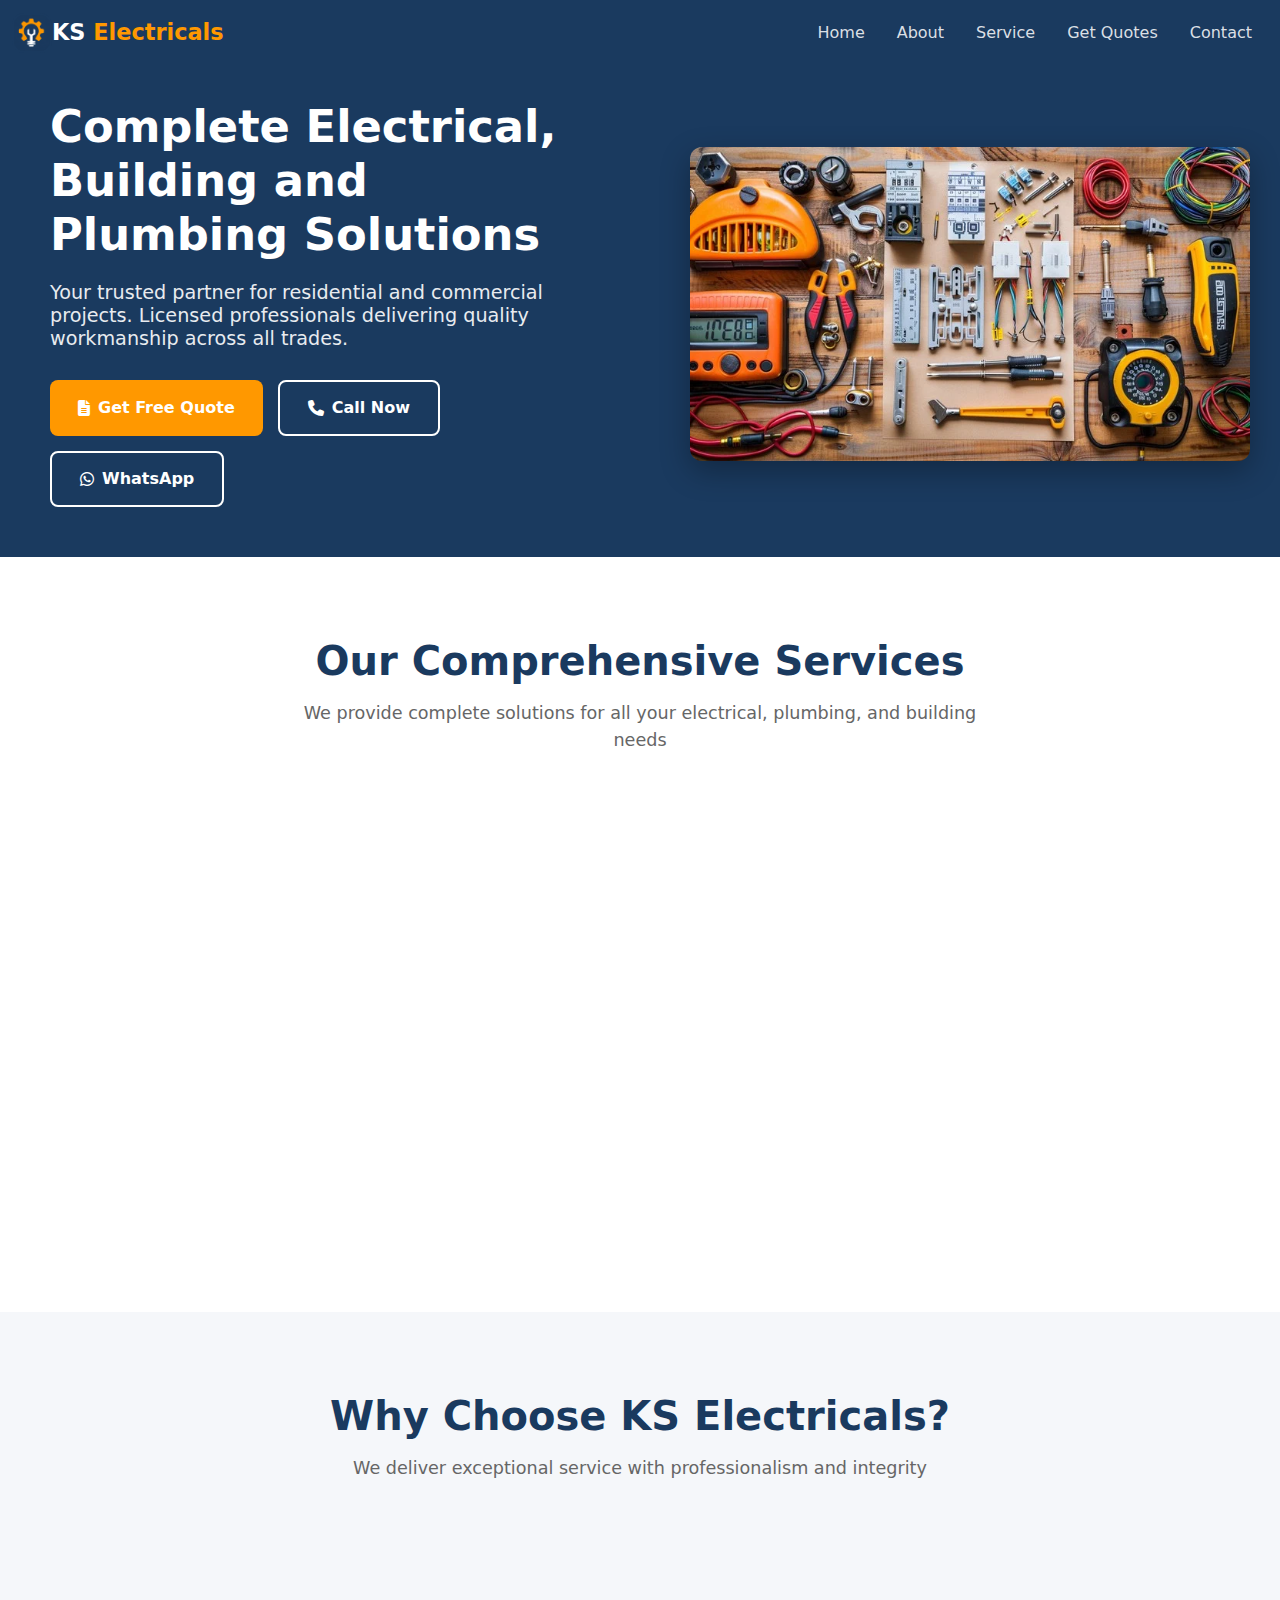
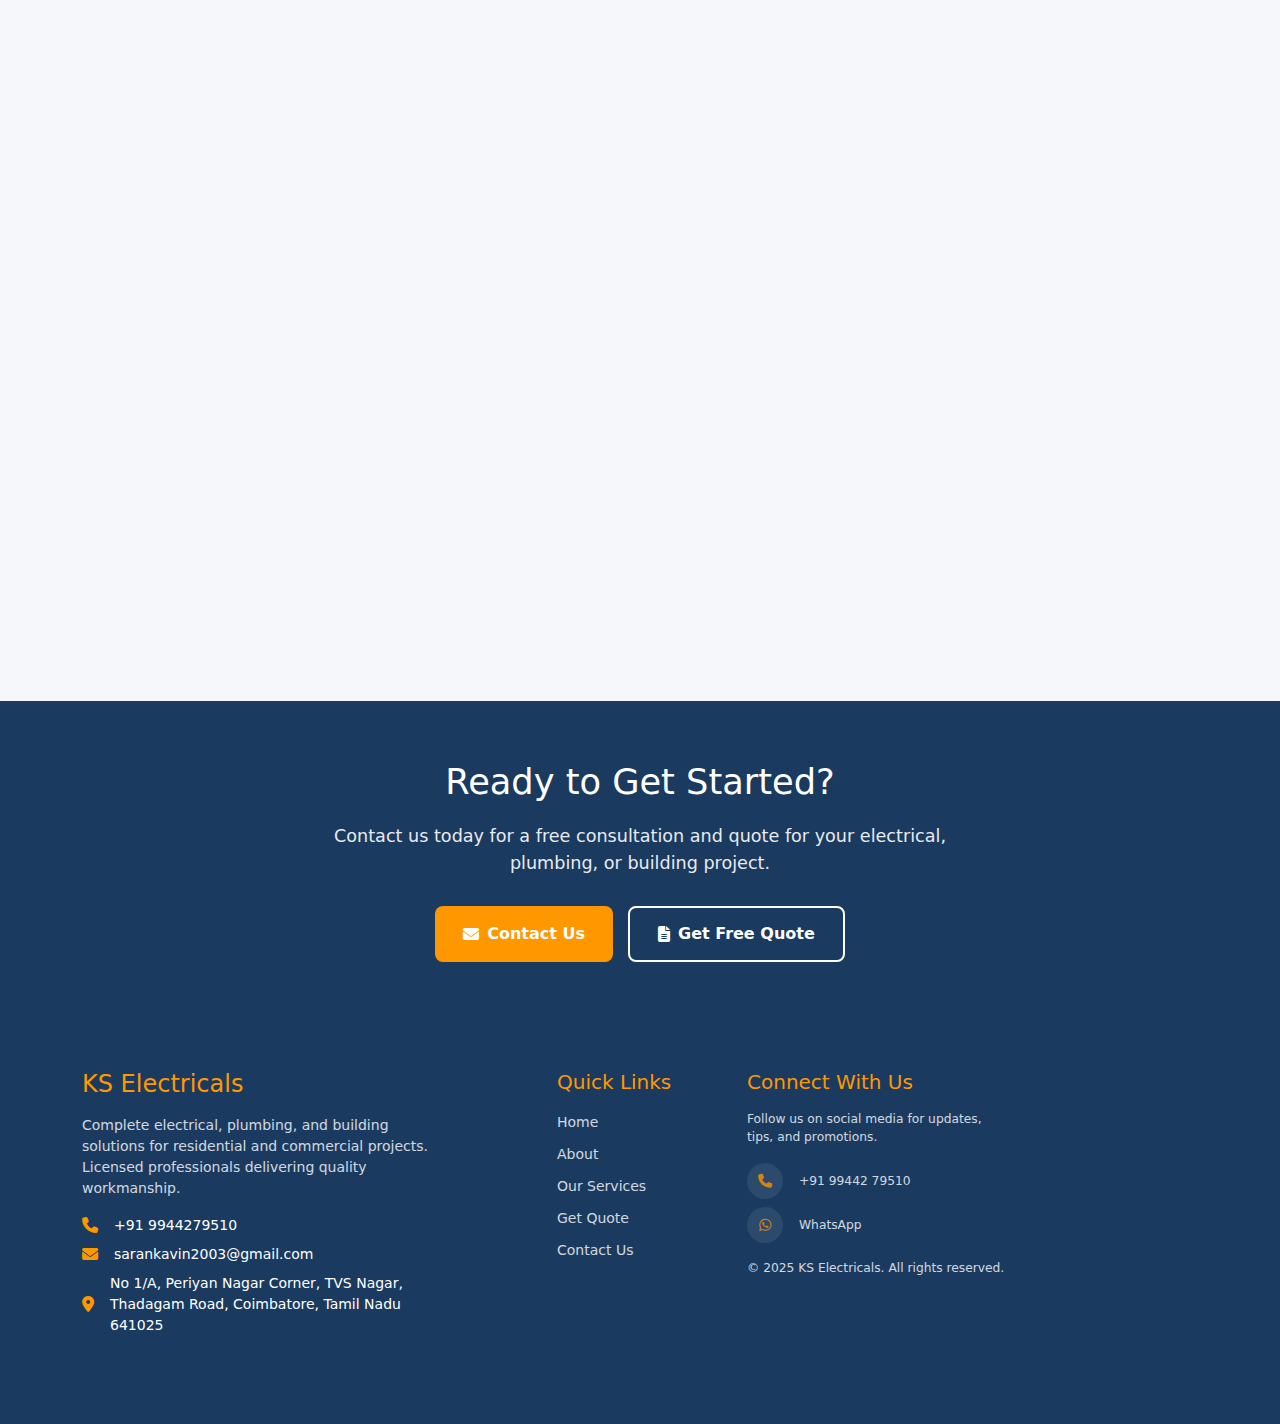
<file: index.html>
<!DOCTYPE html>
<html lang="en">

<head>
  <title>KS Electricals - Home</title>
  <link href="https://cdn.jsdelivr.net/npm/bootstrap@5.3.8/dist/css/bootstrap.min.css" rel="stylesheet"
    integrity="sha384-sRIl4kxILFvY47J16cr9ZwB07vP4J8+LH7qKQnuqkuIAvNWLzeN8tE5YBujZqJLB" crossorigin="anonymous">
  <link rel="stylesheet" href="https://cdnjs.cloudflare.com/ajax/libs/font-awesome/6.4.0/css/all.min.css">
   <link rel="icon" type="image/png" href="/assest/Tab_logo.png">
    <link rel="apple-touch-icon" href="/assest/Tab_logo.png">
  <meta charset="UTF-8">
  <meta name="viewport" content="width=device-width, initial-scale=1.0">
  <style>
    /* * {
      margin: 0;
      padding: 0;
      box-sizing: border-box;
      font-family: 'Segoe UI', Tahoma, Geneva, Verdana, sans-serif;
    }

    body {
      line-height: 1.6;
      color: #333;
      background-color: #f5f7fa;
    } */

    /* Hero Section */
    .hero-section {
      background-color: #1a3a5f;
      color: white;
      display: flex;
      flex-wrap: wrap;
      min-height: 500px;
      align-items: center;
      overflow: hidden;
    }

    .hero-content {
      flex: 1;
      min-width: 300px;
      padding: 50px;
    }

    .hero-content h1 {
      font-size: 2.8rem;
      font-weight: 700;
      margin-bottom: 20px;
      line-height: 1.2;
    }

    .hero-content h4 {
      font-size: 1.2rem;
      font-weight: 300;
      margin-bottom: 30px;
      opacity: 0.9;
      max-width: 600px;
    }

    .hero-buttons {
      display: flex;
      flex-wrap: wrap;
      gap: 15px;
      margin-top: 30px;
    }

    .hero-image {
      flex: 1;
      min-width: 300px;
      padding: 30px;
      display: flex;
      align-items: center;
      justify-content: center;
    }

    .hero-image img {
      width: 100%;
      max-width: 600px;
      height: auto;
      border-radius: 12px;
      box-shadow: 0 10px 30px rgba(0, 0, 0, 0.3);
      object-fit: cover;
    }

    /* Button Styles */
    .btn-primary-custom {
      background-color: #ff9800;
      color: white;
      border: none;
      padding: 14px 28px;
      font-size: 1rem;
      font-weight: 600;
      border-radius: 8px;
      cursor: pointer;
      transition: background-color 0.3s ease, transform 0.2s ease;
      display: inline-flex;
      align-items: center;
      justify-content: center;
      gap: 8px;
      text-decoration: none;
    }

    .btn-primary-custom:hover {
      background-color: #f57c00;
      transform: translateY(-3px);
      color: white;
      text-decoration: none;
    }

    .btn-secondary-custom {
      background-color: transparent;
      color: white;
      border: 2px solid white;
      padding: 14px 28px;
      font-size: 1rem;
      font-weight: 600;
      border-radius: 8px;
      cursor: pointer;
      transition: background-color 0.3s ease, transform 0.2s ease;
      display: inline-flex;
      align-items: center;
      justify-content: center;
      gap: 8px;
      text-decoration: none;
    }

    .btn-secondary-custom:hover {
      background-color: rgba(255, 255, 255, 0.1);
      transform: translateY(-3px);
      color: white;
      text-decoration: none;
    }

    /* Services Section */
    .services-section {
      padding: 80px 20px;
      background-color: white;
    }

    .section-title {
      text-align: center;
      margin-bottom: 50px;
    }

    .section-title h2 {
      font-size: 2.5rem;
      color: #1a3a5f;
      margin-bottom: 15px;
      font-weight: 700;
    }

    .section-title p {
      font-size: 1.1rem;
      color: #666;
      max-width: 700px;
      margin: 0 auto;
    }

    .services-cards {
      display: flex;
      flex-wrap: wrap;
      justify-content: center;
      gap: 30px;
      max-width: 1200px;
      margin: 0 auto;
    }

    .service-card {
      background: white;
      border-radius: 12px;
      overflow: hidden;
      width: 350px;
      box-shadow: 0 8px 20px rgba(0, 0, 0, 0.08);
      transition: transform 0.3s ease, box-shadow 0.3s ease;
      border: none;
    }

    .service-card:hover {
      transform: translateY(-10px);
      box-shadow: 0 15px 30px rgba(0, 0, 0, 0.15);
    }

    .card-img-container {
      height: 200px;
      overflow: hidden;
    }

    .service-card img {
      width: 100%;
      height: 100%;
      object-fit: cover;
      transition: transform 0.5s ease;
    }

    .service-card:hover img {
      transform: scale(1.05);
    }

    .service-card .card-body {
      padding: 25px;
    }

    .service-card .card-title {
      font-size: 1.4rem;
      color: #1a3a5f;
      margin-bottom: 10px;
      font-weight: 600;
    }

    .service-card .card-text {
      color: #666;
      margin-bottom: 20px;
    }

    .card-link {
      color: #ff9800;
      font-weight: 600;
      text-decoration: none;
      display: inline-flex;
      align-items: center;
      gap: 5px;
      transition: color 0.3s ease;
    }

    .card-link:hover {
      color: #f57c00;
      text-decoration: underline;
    }

    /* Why Choose Us Section */
    .why-choose-section {
      padding: 80px 20px;
      background-color: #f5f7fa;
    }

    .features-container {
      display: flex;
      flex-wrap: wrap;
      justify-content: center;
      gap: 30px;
      max-width: 1200px;
      margin: 0 auto;
    }

    .feature-card {
      background: white;
      border-radius: 12px;
      overflow: hidden;
      width: 100%;
      max-width: 540px;
      box-shadow: 0 5px 15px rgba(0, 0, 0, 0.08);
      transition: transform 0.3s ease;
    }

    .feature-card:hover {
      transform: translateY(-5px);
    }

    .feature-content {
      padding: 25px;
    }

    .feature-card .card-title {
      font-size: 1.4rem;
      color: #1a3a5f;
      margin-bottom: 10px;
      font-weight: 600;
    }

    .feature-card .card-text {
      color: #666;
    }

    .feature-icon {
      width: 60px;
      height: 60px;
      background-color: #1a3a5f;
      color: white;
      border-radius: 50%;
      display: flex;
      align-items: center;
      justify-content: center;
      font-size: 1.5rem;
      margin-bottom: 15px;
    }

    /* Call to Action Section */
    .cta-section {
      background-color: #1a3a5f;
      color: white;
      padding: 60px 20px;
      text-align: center;
    }

    .cta-content h2 {
      font-size: 2.2rem;
      margin-bottom: 20px;
    }

    .cta-content p {
      font-size: 1.1rem;
      max-width: 700px;
      margin: 0 auto 30px;
      opacity: 0.9;
    }

    /* Footer */
    

    /* Responsive Styles */
    @media (max-width: 992px) {
      .hero-section {
        flex-direction: column;
        text-align: center;
      }

      .hero-content {
        padding: 40px 20px;
      }

      .hero-content h1 {
        font-size: 2.4rem;
      }

      .hero-buttons {
        justify-content: center;
      }

      .hero-image {
        padding: 0 20px 40px;
      }

      .service-card {
        width: 100%;
        max-width: 400px;
      }
    }

    @media (max-width: 768px) {
      .hero-content h1 {
        font-size: 2rem;
      }

      .hero-content h4 {
        font-size: 1.1rem;
      }

      .section-title h2 {
        font-size: 2rem;
      }

      .btn-primary-custom,
      .btn-secondary-custom {
        padding: 12px 24px;
        font-size: 0.95rem;
      }

      .feature-card {
        flex-direction: column;
      }

      .footer-contact-info {
        flex-direction: column;
        align-items: center;
        gap: 15px;
      }
    }

    @media (max-width: 480px) {
      .hero-content h1 {
        font-size: 1.8rem;
      }

      .hero-buttons {
        flex-direction: column;
        align-items: center;
      }

      .btn-primary-custom,
      .btn-secondary-custom {
        width: 100%;
        max-width: 250px;
      }

      .section-title h2 {
        font-size: 1.8rem;
      }
    }
  </style>

</head>

<body>

  <!-- Header Placeholder -->
  <div id="header"></div>

  <!-- Hero Section -->
  <section class="hero-section">
    <div class="hero-content">
      <h1>Complete Electrical, Building and Plumbing Solutions</h1>
      <h4>Your trusted partner for residential and commercial projects. Licensed professionals delivering quality
        workmanship across all trades.</h4>
      <div class="hero-buttons">
        <a href="./quotes.html" class="btn-primary-custom">
          <i class="fas fa-file-alt"></i> Get Free Quote
        </a>
        <a href="tel:+91 9944279510" class="btn-secondary-custom">
          <i class="fas fa-phone"></i> Call Now
        </a>
        <a href="https://wa.me/9944279510" class="btn-secondary-custom" target="_blank">
          <i class="fab fa-whatsapp"></i> WhatsApp
        </a>
      </div>
    </div>
    <div class="hero-image">
      <img src="./assest/Home.png" alt="KS Electricals">
    </div>
  </section>

  <!-- Services Section -->
  <section class="services-section">
    <div class="section-title">
      <h2>Our Comprehensive Services</h2>
      <p>We provide complete solutions for all your electrical, plumbing, and building needs</p>
    </div>
    <div class="services-cards">
      <div class="card service-card">
        <div class="card-img-container">
          <img src="./assest/Electrical Services.jpg" alt="Electrical Services">
        </div>
        <div class="card-body">
          <h5 class="card-title">Electrical Services</h5>
          <p class="card-text">Complete electrical solutions including wiring, lighting, panel works, appliance installation, and 24/7 emergency repairs.</p>
          <a href="./service.html" class="card-link">
            Learn More <i class="fas fa-arrow-right"></i>
          </a>
        </div>
      </div>

      <div class="card service-card">
        <div class="card-img-container">
          <img src="./assest/Plumbing Services.png" alt="Plumbing Services">
        </div>
        <div class="card-body">
          <h5 class="card-title">Plumbing Services</h5>
          <p class="card-text">Professional plumbing installation, repair, and maintenance including pipe fitting, leakage repair, drainage solutions, and water systems.</p>
          <a href="./service.html" class="card-link">
            Learn More <i class="fas fa-arrow-right"></i>
          </a>
        </div>
      </div>

      <div class="card service-card">
        <div class="card-img-container">
          <img src="./assest/Building Contracts.jpg" alt="Building Contracts">
        </div>
        <div class="card-body">
          <h5 class="card-title">Building Contracts</h5>
          <p class="card-text">End-to-end building solutions for residential and commercial projects including construction, renovation, and project management.</p>
          <a href="./service.html" class="card-link">
            Learn More <i class="fas fa-arrow-right"></i>
          </a>
        </div>
      </div>
    </div>
  </section>

  <!-- Why Choose Us Section -->
  <section class="why-choose-section">
    <div class="section-title">
      <h2>Why Choose KS Electricals?</h2>
      <p>We deliver exceptional service with professionalism and integrity</p>
    </div>
    <div class="features-container">
      <div class="feature-card">
        <div class="feature-content">
          <div class="feature-icon">
            <i class="fas fa-award"></i>
          </div>
          <h5 class="card-title">Licensed & Insured Professionals</h5>
          <p class="card-text">All our technicians are fully licensed, insured, and background-checked for your peace of mind and safety.</p>
        </div>
      </div>

      <div class="feature-card">
        <div class="feature-content">
          <div class="feature-icon">
            <i class="fas fa-clock"></i>
          </div>
          <h5 class="card-title">24/7 Emergency Service</h5>
          <p class="card-text">We're available round the clock for emergency repairs and urgent electrical or plumbing issues.</p>
        </div>
      </div>

      <div class="feature-card">
        <div class="feature-content">
          <div class="feature-icon">
            <i class="fas fa-handshake"></i>
          </div>
          <h5 class="card-title">Transparent Pricing</h5>
          <p class="card-text">No hidden fees or surprises. We provide detailed quotes upfront and stand by our pricing.</p>
        </div>
      </div>

      <div class="feature-card">
        <div class="feature-content">
          <div class="feature-icon">
            <i class="fas fa-star"></i>
          </div>
          <h5 class="card-title">Quality Workmanship</h5>
          <p class="card-text">We use premium materials and follow industry best practices to ensure long-lasting results.</p>
        </div>
      </div>

      <div class="feature-card">
        <div class="feature-content">
          <div class="feature-icon">
            <i class="fas fa-calendar-check"></i>
          </div>
          <h5 class="card-title">On-Time Service</h5>
          <p class="card-text">We respect your time and always arrive promptly as scheduled for appointments.</p>
        </div>
      </div>

      <div class="feature-card">
        <div class="feature-content">
          <div class="feature-icon">
            <i class="fas fa-shield-alt"></i>
          </div>
          <h5 class="card-title">Warranty Guarantee</h5>
          <p class="card-text">All our work comes with a comprehensive warranty for your complete satisfaction.</p>
        </div>
      </div>
    </div>
  </section>

  <!-- Call to Action Section -->
  <section class="cta-section">
    <div class="cta-content">
      <h2>Ready to Get Started?</h2>
      <p>Contact us today for a free consultation and quote for your electrical, plumbing, or building project.</p>
      <div class="hero-buttons" style="display: flex; justify-content: center;">
        <a href="./contact.html" class="btn-primary-custom" >
          <i class="fas fa-envelope"></i> Contact Us
        </a>
        <a href="./quotes.html" class="btn-secondary-custom">
          <i class="fas fa-file-alt"></i> Get Free Quote
        </a>
      </div>
    </div>
  </section>

  <!-- Footer -->
  <div id="footer"></div>

  <script src="https://cdn.jsdelivr.net/npm/bootstrap@5.3.8/dist/js/bootstrap.bundle.min.js"
    integrity="sha384-FKyoEForCGlyvwx9Hj09JcYn3nv7wiPVlz7YYwJrWVcXK/BmnVDxM+D2scQbITxI" crossorigin="anonymous"></script>
  
  <script>
    // Simple scroll animation for feature cards
    document.addEventListener('DOMContentLoaded', function() {
      const featureCards = document.querySelectorAll('.feature-card, .service-card');
      
      const observerOptions = {
        threshold: 0.1,
        rootMargin: '0px 0px -50px 0px'
      };
      
      const observer = new IntersectionObserver(function(entries) {
        entries.forEach(entry => {
          if (entry.isIntersecting) {
            entry.target.style.opacity = '1';
            entry.target.style.transform = 'translateY(0)';
          }
        });
      }, observerOptions);
      
      featureCards.forEach(card => {
        card.style.opacity = '0';
        card.style.transform = 'translateY(20px)';
        card.style.transition = 'opacity 0.5s ease, transform 0.5s ease';
        observer.observe(card);
      });
    });
  </script>
  <script src="script.js"></script>
</body>

</html>
</file>
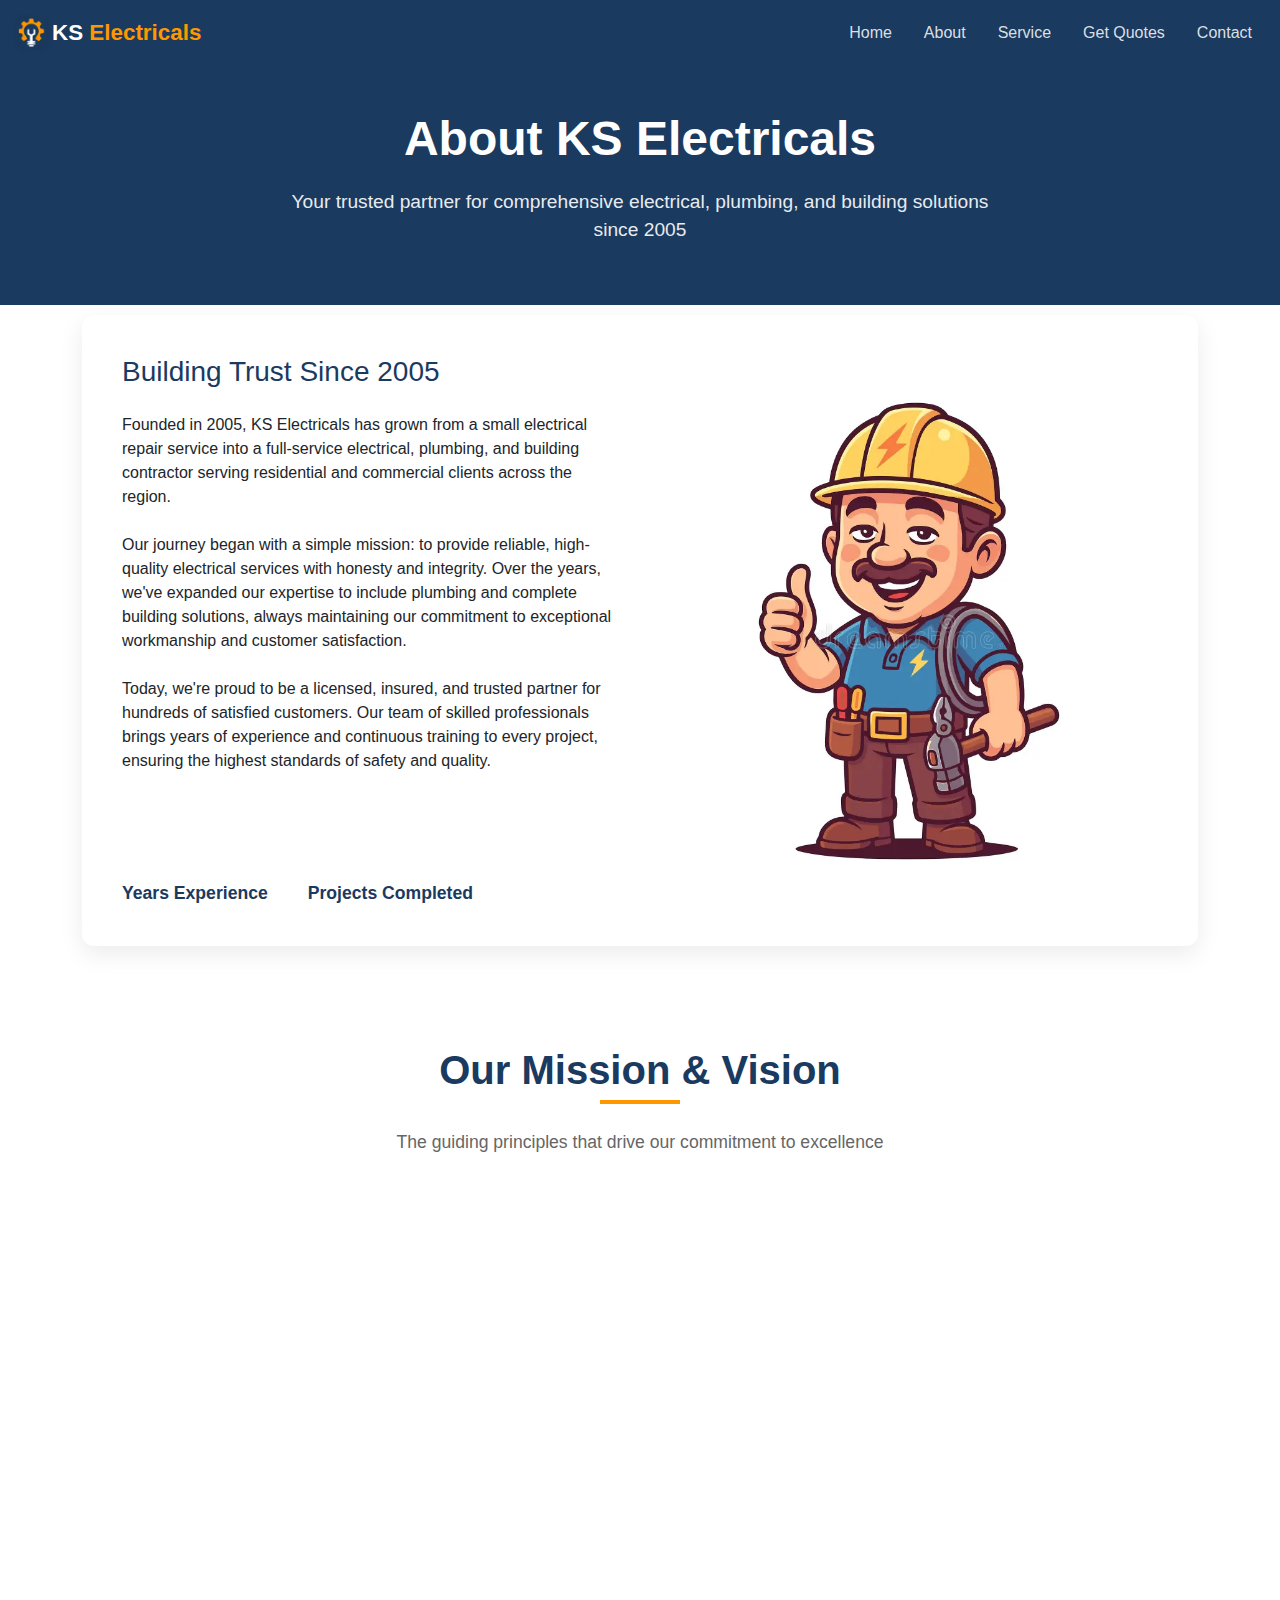
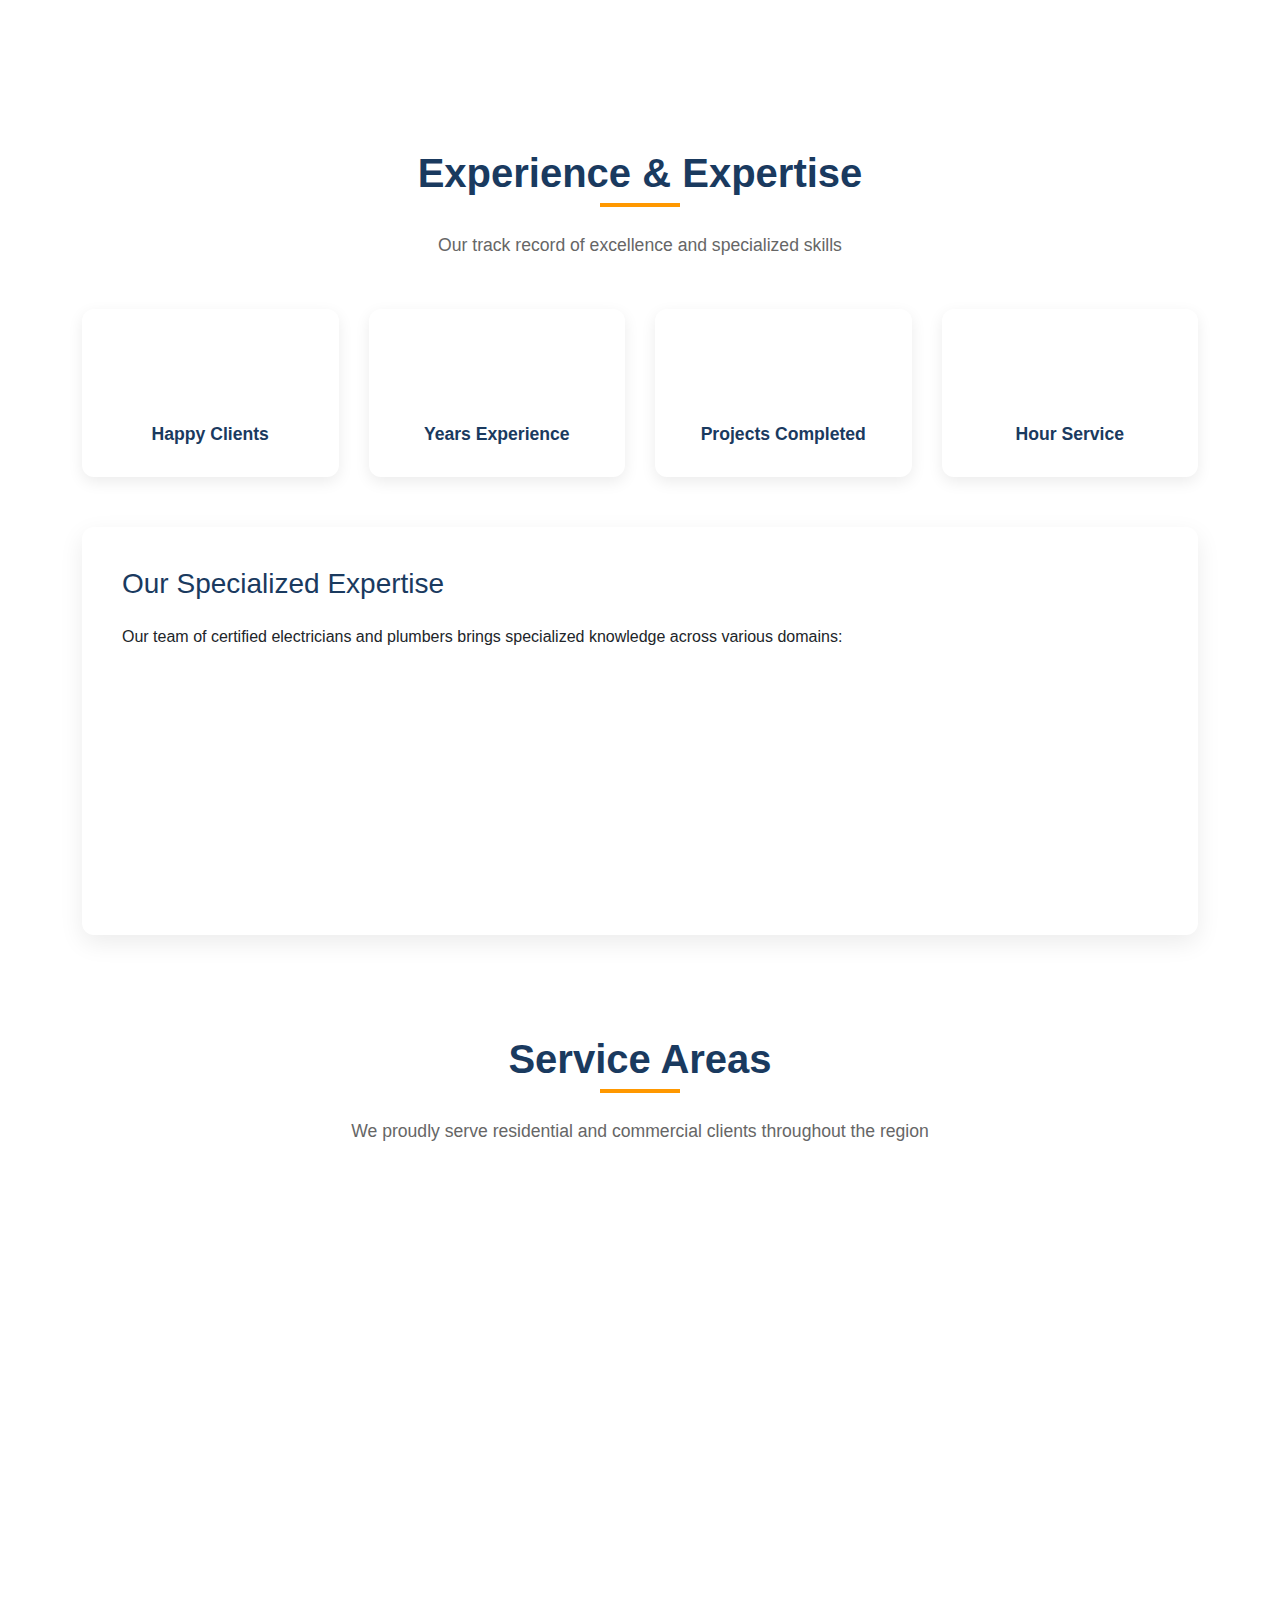
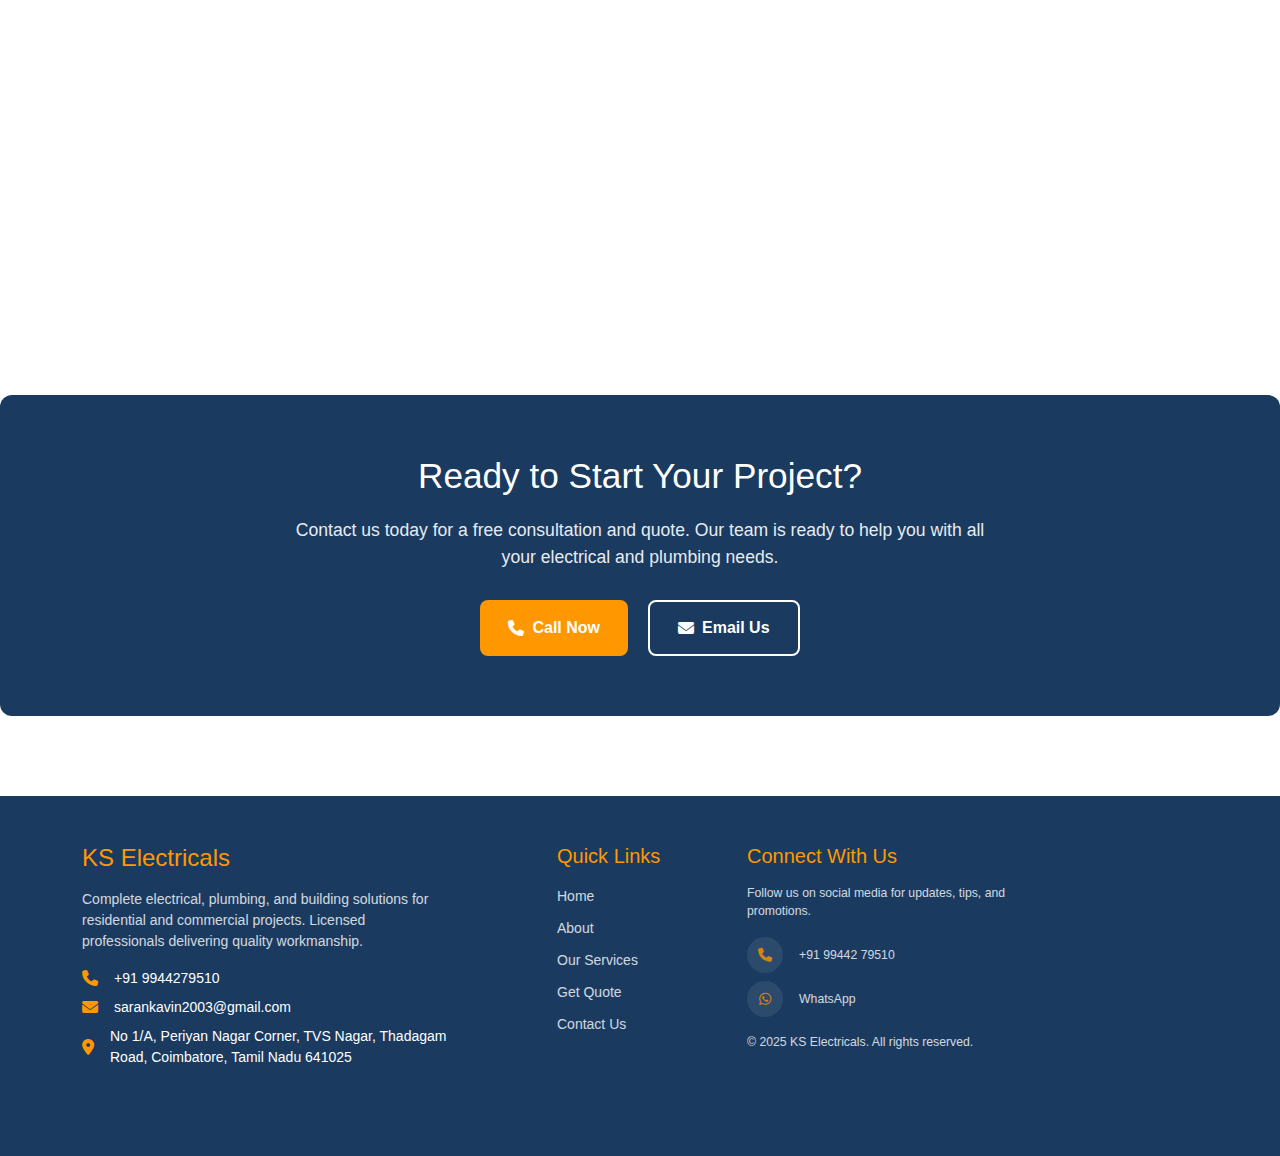
<file: about.html>
<!DOCTYPE html>
<html lang="en">

<head>
    <meta charset="UTF-8">
    <meta name="viewport" content="width=device-width, initial-scale=1.0">
    <title>About KS Electricals | Your Trusted Electrical & Plumbing Partner</title>
    <link href="https://cdn.jsdelivr.net/npm/bootstrap@5.3.8/dist/css/bootstrap.min.css" rel="stylesheet"
        integrity="sha384-sRIl4kxILFvY47J16cr9ZwB07vP4J8+LH7qKQnuqkuIAvNWLzeN8tE5YBujZqJLB" crossorigin="anonymous">
    <link rel="stylesheet" href="https://cdnjs.cloudflare.com/ajax/libs/font-awesome/6.4.0/css/all.min.css">
    <link rel="icon" type="image/png" href="/assest/Tab_logo.png">
    <link rel="apple-touch-icon" href="/assest/Tab_logo.png">
    <style>
        * {
            margin: 0;
            padding: 0;
            box-sizing: border-box;
            font-family: 'Segoe UI', Tahoma, Geneva, Verdana, sans-serif;
        }

        body {
            line-height: 1.6;
            color: #333;
            background-color: #f5f7fa;
        }

        /* Header Section */
        .about-header {
            background-color: #1a3a5f;
            color: white;
            padding: 60px 0;
            text-align: center;
            position: relative;
            overflow: hidden;
        }

        .about-header::before {
            content: '';
            position: absolute;
            top: 0;
            left: 0;
            right: 0;
            bottom: 0;
            background: linear-gradient(rgba(26, 58, 95, 0.9), rgba(26, 58, 95, 0.9)),
                url('https://images.unsplash.com/photo-1626224583764-f87db24ac4ea?ixlib=rb-4.0.3&auto=format&fit=crop&w=2070&q=80');
            background-size: cover;
            background-position: center;
            z-index: -1;
        }

        .about-header h1 {
            font-size: 3rem;
            font-weight: 700;
            margin-bottom: 20px;
        }

        .about-header p {
            font-size: 1.2rem;
            max-width: 700px;
            margin: 0 auto;
            opacity: 0.9;
        }

        /* Main Content */
        .about-content {
            padding: 10px 0;
        }

        /* Section Titles */
        .section-title {
            text-align: center;
            margin-bottom: 50px;
        }

        .section-title h2 {
            font-size: 2.5rem;
            color: #1a3a5f;
            margin-bottom: 15px;
            font-weight: 700;
            position: relative;
            display: inline-block;
        }

        .section-title h2::after {
            content: '';
            position: absolute;
            width: 80px;
            height: 4px;
            background-color: #ff9800;
            bottom: -10px;
            left: 50%;
            transform: translateX(-50%);
        }

        .section-title p {
            font-size: 1.1rem;
            color: #666;
            max-width: 700px;
            margin: 20px auto 0;
        }

        /* Company Overview */
        .overview-section {
            margin-bottom: 80px;
        }

        .overview-content {
            background: white;
            border-radius: 12px;
            padding: 40px;
            box-shadow: 0 8px 25px rgba(0, 0, 0, 0.08);
            display: flex;
            flex-wrap: wrap;
            gap: 40px;
            align-items: center;
        }

        .overview-text {
            flex: 1;
            min-width: 300px;
        }

        .overview-image {
            flex: 1;
            min-width: 300px;
            border-radius: 12px;
            overflow: hidden;
        }

        .overview-image img {
            width: 100%;
            height: auto;
            border-radius: 12px;
            transition: transform 0.5s ease;
        }

        .overview-image:hover img {
            transform: scale(1.03);
        }

        /* Stats in overview */
        .overview-stats {
            display: flex;
            gap: 40px;
            margin-top: 30px;
            flex-wrap: wrap;
        }

        .overview-stat {
            text-align: center;
        }

        .stat-number {
            font-size: 3rem;
            font-weight: 700;
            color: #ff9800;
            margin-bottom: 5px;
            display: inline-block;
        }

        .stat-number::after {
            content: '+';
            color: #ff9800;
        }

        .stat-label {
            color: #1a3a5f;
            font-weight: 600;
            font-size: 1.1rem;
        }

        /* Mission & Vision */
        .mission-vision-section {
            margin-bottom: 80px;
        }

        .mv-cards {
            display: flex;
            flex-wrap: wrap;
            gap: 30px;
            justify-content: center;
        }

        .mv-card {
            flex: 1;
            min-width: 300px;
            max-width: 500px;
            background: white;
            border-radius: 12px;
            padding: 40px;
            box-shadow: 0 8px 25px rgba(0, 0, 0, 0.08);
            text-align: center;
            transition: transform 0.3s ease;
        }

        .mv-card:hover {
            transform: translateY(-10px);
        }

        .mv-icon {
            width: 80px;
            height: 80px;
            background-color: #1a3a5f;
            color: white;
            border-radius: 50%;
            display: flex;
            align-items: center;
            justify-content: center;
            font-size: 2rem;
            margin: 0 auto 25px;
        }

        .mv-card h3 {
            color: #1a3a5f;
            margin-bottom: 20px;
            font-size: 1.6rem;
        }

        .mv-card p {
            color: #666;
        }

        /* Experience & Expertise Section */
        .expertise-section {
            margin-bottom: 80px;
        }

        .expertise-stats {
            display: flex;
            flex-wrap: wrap;
            gap: 30px;
            justify-content: center;
            margin-bottom: 50px;
        }

        .expertise-stat-card {
            flex: 1;
            min-width: 200px;
            text-align: center;
            padding: 30px;
            background: white;
            border-radius: 12px;
            box-shadow: 0 5px 15px rgba(0, 0, 0, 0.08);
            transition: transform 0.3s ease;
        }

        .expertise-stat-card:hover {
            transform: translateY(-5px);
        }

        .expertise-stat-number {
            font-size: 3rem;
            font-weight: 700;
            color: #ff9800;
            margin-bottom: 10px;
            display: inline-block;
        }

        .expertise-stat-number::after {
            content: '+';
            color: #ff9800;
        }

        .expertise-stat-label {
            color: #1a3a5f;
            font-weight: 600;
            font-size: 1.1rem;
        }

        .expertise-content {
            background: white;
            border-radius: 12px;
            padding: 40px;
            box-shadow: 0 8px 25px rgba(0, 0, 0, 0.08);
        }

        .expertise-list {
            display: flex;
            flex-wrap: wrap;
            gap: 20px;
            margin-top: 30px;
        }

        .expertise-item {
            flex: 1;
            min-width: 250px;
            display: flex;
            align-items: flex-start;
            gap: 15px;
            padding: 15px;
            background: #f8f9fa;
            border-radius: 8px;
            transition: background-color 0.3s ease;
        }

        .expertise-item:hover {
            background-color: #e9f5ff;
        }

        .expertise-icon {
            color: #ff9800;
            font-size: 1.5rem;
            margin-top: 5px;
        }

        /* Service Areas */
        .areas-section {
            margin-bottom: 80px;
        }

        .areas-grid {
            display: grid;
            grid-template-columns: repeat(auto-fill, minmax(250px, 1fr));
            gap: 25px;
        }

        .area-card {
            background: white;
            border-radius: 12px;
            padding: 30px;
            text-align: center;
            box-shadow: 0 5px 15px rgba(0, 0, 0, 0.08);
            transition: all 0.3s ease;
            border: 2px solid transparent;
        }

        .area-card:hover {
            border-color: #ff9800;
            transform: translateY(-5px);
        }

        .area-icon {
            font-size: 2.5rem;
            color: #1a3a5f;
            margin-bottom: 20px;
        }

        .area-card h4 {
            color: #1a3a5f;
            margin-bottom: 15px;
        }

        /* CTA Section */
        .cta-section {
            background-color: #1a3a5f;
            color: white;
            padding: 60px 0;
            text-align: center;
            border-radius: 12px;
            margin-bottom: 80px;
        }

        .cta-content h2 {
            font-size: 2.2rem;
            margin-bottom: 20px;
        }

        .cta-content p {
            font-size: 1.1rem;
            max-width: 700px;
            margin: 0 auto 30px;
            opacity: 0.9;
        }

        .cta-buttons {
            display: flex;
            flex-wrap: wrap;
            gap: 20px;
            justify-content: center;
        }

        .btn-primary-custom {
            background-color: #ff9800;
            color: white;
            border: none;
            padding: 14px 28px;
            font-size: 1rem;
            font-weight: 600;
            border-radius: 8px;
            cursor: pointer;
            transition: background-color 0.3s ease, transform 0.2s ease;
            text-decoration: none;
            display: inline-flex;
            align-items: center;
            justify-content: center;
            gap: 8px;
        }

        .btn-primary-custom:hover {
            background-color: #f57c00;
            transform: translateY(-3px);
            color: white;
            text-decoration: none;
        }

        .btn-secondary-custom {
            background-color: transparent;
            color: white;
            border: 2px solid white;
            padding: 14px 28px;
            font-size: 1rem;
            font-weight: 600;
            border-radius: 8px;
            cursor: pointer;
            transition: background-color 0.3s ease, transform 0.2s ease;
            text-decoration: none;
            display: inline-flex;
            align-items: center;
            justify-content: center;
            gap: 8px;
        }

        .btn-secondary-custom:hover {
            background-color: rgba(255, 255, 255, 0.1);
            transform: translateY(-3px);
            color: white;
            text-decoration: none;
        }

        /* Responsive Styles */
        @media (max-width: 992px) {
            .about-header h1 {
                font-size: 2.5rem;
            }

            .overview-content {
                flex-direction: column;
            }

            .mv-card {
                min-width: 100%;
            }

            .expertise-stats {
                gap: 20px;
            }

            .expertise-stat-card {
                min-width: 150px;
            }
        }

        @media (max-width: 768px) {
            .about-header h1 {
                font-size: 2rem;
            }

            .about-header p {
                font-size: 1.1rem;
                padding: 0 15px;
            }

            .section-title h2 {
                font-size: 2rem;
            }

            .overview-content,
            .mv-card,
            .expertise-content,
            .area-card {
                padding: 25px;
            }

            .cta-buttons {
                flex-direction: column;
                align-items: center;
            }

            .btn-primary-custom,
            .btn-secondary-custom {
                width: 100%;
                max-width: 300px;
            }

            .overview-stats {
                gap: 20px;
            }

            .overview-stat {
                flex: 1;
                min-width: 120px;
            }
        }

        @media (max-width: 480px) {
            .about-header h1 {
                font-size: 1.8rem;
            }

            .section-title h2 {
                font-size: 1.8rem;
            }

            .stat-number,
            .expertise-stat-number {
                font-size: 2.5rem;
            }

            .areas-grid {
                grid-template-columns: 1fr;
            }
        }
    </style>
</head>

<body>
    <!-- Header Placeholder -->
    <div id="header"></div>

    <!-- About Header Section -->
    <section class="about-header">
        <div class="container">
            <h1>About KS Electricals</h1>
            <p>Your trusted partner for comprehensive electrical, plumbing, and building solutions since 2005</p>
        </div>
    </section>

    <!-- Company Overview -->
    <section class="overview-section about-content">
        <div class="container">
            <div class="overview-content">
                <div class="overview-text">
                    <h3 class="mb-4" style="color: #1a3a5f;">Building Trust Since 2005</h3>
                    <p class="mb-4">Founded in 2005, KS Electricals has grown from a small electrical repair service
                        into a full-service electrical, plumbing, and building contractor serving residential and
                        commercial clients across the region.</p>
                    <p class="mb-4">Our journey began with a simple mission: to provide reliable, high-quality
                        electrical services with honesty and integrity. Over the years, we've expanded our expertise to
                        include plumbing and complete building solutions, always maintaining our commitment to
                        exceptional workmanship and customer satisfaction.</p>
                    <p class="mb-4">Today, we're proud to be a licensed, insured, and trusted partner for hundreds of
                        satisfied customers. Our team of skilled professionals brings years of experience and continuous
                        training to every project, ensuring the highest standards of safety and quality.</p>
                    <div class="overview-stats">
                        <div class="overview-stat">
                            <div class="stat-number" data-target="18">0</div>
                            <div class="stat-label">Years Experience</div>
                        </div>
                        <div class="overview-stat">
                            <div class="stat-number" data-target="500">0</div>
                            <div class="stat-label">Projects Completed</div>
                        </div>
                    </div>
                </div>
                <div class="overview-image">
                    <img src="./assest/About.png" alt="KS Electricals Team">
                </div>
            </div>
        </div>
    </section>

    <!-- Mission & Vision -->
    <section class="mission-vision-section about-content">
        <div class="container">
            <div class="section-title">
                <h2>Our Mission & Vision</h2>
                <p>The guiding principles that drive our commitment to excellence</p>
            </div>

            <div class="mv-cards">
                <div class="mv-card">
                    <div class="mv-icon">
                        <i class="fas fa-bullseye"></i>
                    </div>
                    <h3>Our Mission</h3>
                    <p>To provide exceptional electrical, plumbing, and building services through skilled craftsmanship,
                        innovative solutions, and unwavering commitment to customer satisfaction. We aim to build
                        lasting relationships based on trust, reliability, and superior service quality.</p>
                </div>

                <div class="mv-card">
                    <div class="mv-icon">
                        <i class="fas fa-eye"></i>
                    </div>
                    <h3>Our Vision</h3>
                    <p>To be the leading provider of integrated building solutions in our region, recognized for
                        excellence in safety, innovation, and customer service. We envision a future where every home
                        and business operates efficiently with reliable electrical and plumbing systems.</p>
                </div>

                <div class="mv-card">
                    <div class="mv-icon">
                        <i class="fas fa-handshake"></i>
                    </div>
                    <h3>Our Values</h3>
                    <p>Integrity, quality, safety, and customer focus are the core values that guide every decision we
                        make. We believe in transparent communication, fair pricing, and delivering work that stands the
                        test of time while ensuring the safety of our clients and team.</p>
                </div>
            </div>
        </div>
    </section>

    <!-- Experience & Expertise -->
    <section class="expertise-section about-content">
        <div class="container">
            <div class="section-title">
                <h2>Experience & Expertise</h2>
                <p>Our track record of excellence and specialized skills</p>
            </div>

            <div class="expertise-stats">
                <div class="expertise-stat-card">
                    <div class="expertise-stat-number" data-target="100">0</div>
                    <div class="expertise-stat-label">Happy Clients</div>
                </div>
                <div class="expertise-stat-card">
                    <div class="expertise-stat-number" data-target="18">0</div>
                    <div class="expertise-stat-label">Years Experience</div>
                </div>
                <div class="expertise-stat-card">
                    <div class="expertise-stat-number" data-target="500">0</div>
                    <div class="expertise-stat-label">Projects Completed</div>
                </div>
                <div class="expertise-stat-card">
                    <div class="expertise-stat-number" data-target="24">0</div>
                    <div class="expertise-stat-label">Hour Service</div>
                </div>
            </div>

            <div class="expertise-content">
                <h3 class="mb-4" style="color: #1a3a5f;">Our Specialized Expertise</h3>
                <p>Our team of certified electricians and plumbers brings specialized knowledge across various domains:</p>
                
                <div class="expertise-list">
                    <div class="expertise-item">
                        <div class="expertise-icon">
                            <i class="fas fa-bolt"></i>
                        </div>
                        <div>
                            <h5 style="color: #1a3a5f;">Electrical System Design</h5>
                            <p class="mb-0">Custom electrical solutions for residential and commercial spaces</p>
                        </div>
                    </div>
                    <div class="expertise-item">
                        <div class="expertise-icon">
                            <i class="fas fa-tint"></i>
                        </div>
                        <div>
                            <h5 style="color: #1a3a5f;">Plumbing Solutions</h5>
                            <p class="mb-0">Complete plumbing systems installation and maintenance</p>
                        </div>
                    </div>
                    <div class="expertise-item">
                        <div class="expertise-icon">
                            <i class="fas fa-cogs"></i>
                        </div>
                        <div>
                            <h5 style="color: #1a3a5f;">Motor Rewinding</h5>
                            <p class="mb-0">Professional motor repair and rewinding services</p>
                        </div>
                    </div>
                    <div class="expertise-item">
                        <div class="expertise-icon">
                            <i class="fas fa-solar-panel"></i>
                        </div>
                        <div>
                            <h5 style="color: #1a3a5f;">Solar Solutions</h5>
                            <p class="mb-0">Solar panel installation and renewable energy systems</p>
                        </div>
                    </div>
                </div>
            </div>
        </div>
    </section>

    <!-- Service Areas -->
    <section class="areas-section about-content">
        <div class="container">
            <div class="section-title">
                <h2>Service Areas</h2>
                <p>We proudly serve residential and commercial clients throughout the region</p>
            </div>

            <div class="areas-grid">
                <div class="area-card">
                    <div class="area-icon">
                        <i class="fas fa-home"></i>
                    </div>
                    <h4>Residential Services</h4>
                    <p>Complete electrical and plumbing solutions for homes, apartments, and residential complexes</p>
                </div>

                <div class="area-card">
                    <div class="area-icon">
                        <i class="fas fa-building"></i>
                    </div>
                    <h4>Commercial Projects</h4>
                    <p>Electrical and plumbing systems for offices, retail spaces, and commercial buildings</p>
                </div>

                <div class="area-card">
                    <div class="area-icon">
                        <i class="fas fa-industry"></i>
                    </div>
                    <h4>Industrial Solutions</h4>
                    <p>Heavy-duty electrical systems and industrial plumbing for manufacturing facilities</p>
                </div>

                <div class="area-card">
                    <div class="area-icon">
                        <i class="fas fa-hotel"></i>
                    </div>
                    <h4>Hospitality Sector</h4>
                    <p>Specialized services for hotels, restaurants, and hospitality establishments</p>
                </div>

                <div class="area-card">
                    <div class="area-icon">
                        <i class="fas fa-school"></i>
                    </div>
                    <h4>Educational Institutions</h4>
                    <p>Electrical and plumbing systems for schools, colleges, and universities</p>
                </div>

                <div class="area-card">
                    <div class="area-icon">
                        <i class="fas fa-hospital"></i>
                    </div>
                    <h4>Healthcare Facilities</h4>
                    <p>Critical systems for hospitals, clinics, and healthcare centers</p>
                </div>

                <div class="area-card">
                    <div class="area-icon">
                        <i class="fas fa-cogs"></i>
                    </div>
                    <h4>Motor Rewinding Services</h4>
                    <p>Professional motor rewinding and repair services for domestic and industrial motors</p>
                </div>

                <div class="area-card">
                    <div class="area-icon">
                        <i class="fas fa-plug"></i>
                    </div>
                    <h4>Electronic Appliance Servicing</h4>
                    <p>Repair and maintenance of electronic appliances including fans, mixers, pumps, and more</p>
                </div>
            </div>
        </div>
    </section>

    <!-- CTA Section -->
    <section class="cta-section about-content">
        <div class="container">
            <div class="cta-content">
                <h2>Ready to Start Your Project?</h2>
                <p>Contact us today for a free consultation and quote. Our team is ready to help you with all your electrical and plumbing needs.</p>
                <div class="cta-buttons">
                    <a href="tel:+1234567890" class="btn-primary-custom">
                        <i class="fas fa-phone"></i> Call Now
                    </a>
                    <a href="mailto:info@kselectricals.com" class="btn-secondary-custom">
                        <i class="fas fa-envelope"></i> Email Us
                    </a>
                </div>
            </div>
        </div>
    </section>

    <!-- Footer Placeholder -->
    <div id="footer"></div>

    <script src="https://cdn.jsdelivr.net/npm/bootstrap@5.3.8/dist/js/bootstrap.bundle.min.js"
        integrity="sha384-FKyoEForCGlyvwx9Hj09JcYn3nv7wiPVlz7YYwJrWVcXK/BmnVDxM+D2scQbITxI"
        crossorigin="anonymous"></script>

    <script>
        // Counter animation function
        function animateCounter(element) {
            const target = parseInt(element.getAttribute('data-target'));
            const duration = 2000; // 2 seconds
            const step = Math.ceil(target / (duration / 16)); // 60fps
            let current = 0;
            
            const timer = setInterval(() => {
                current += step;
                if (current >= target) {
                    current = target;
                    clearInterval(timer);
                }
                element.textContent = current;
            }, 16); // ~60fps
        }

        // Intersection Observer for counter animation
        document.addEventListener('DOMContentLoaded', function () {
            const counters = document.querySelectorAll('.stat-number, .expertise-stat-number');
            
            // Initial state
            counters.forEach(counter => {
                counter.style.opacity = '0';
                counter.style.transform = 'translateY(20px)';
                counter.style.transition = 'opacity 0.5s ease, transform 0.5s ease';
            });

            const observerOptions = {
                threshold: 0.5,
                rootMargin: '0px 0px -50px 0px'
            };

            const observer = new IntersectionObserver(function (entries) {
                entries.forEach(entry => {
                    if (entry.isIntersecting) {
                        const element = entry.target;
                        
                        // Animate appearance
                        element.style.opacity = '1';
                        element.style.transform = 'translateY(0)';
                        
                        // Start counter animation if not already animated
                        if (!element.classList.contains('animated')) {
                            element.classList.add('animated');
                            setTimeout(() => {
                                animateCounter(element);
                            }, 300); // Delay counter start after element appears
                        }
                    }
                });
            }, observerOptions);

            // Observe all counter elements
            counters.forEach(counter => {
                observer.observe(counter);
            });

            // Fade-in animation for other elements
            const fadeElements = document.querySelectorAll('.mv-card, .area-card, .expertise-item');
            fadeElements.forEach(element => {
                element.style.opacity = '0';
                element.style.transform = 'translateY(20px)';
                element.style.transition = 'opacity 0.6s ease, transform 0.6s ease';
            });

            const fadeObserver = new IntersectionObserver(function (entries) {
                entries.forEach(entry => {
                    if (entry.isIntersecting) {
                        const element = entry.target;
                        const delay = parseInt(element.getAttribute('data-delay')) || 0;
                        
                        setTimeout(() => {
                            element.style.opacity = '1';
                            element.style.transform = 'translateY(0)';
                        }, delay);
                        
                        fadeObserver.unobserve(element); // Only animate once
                    }
                });
            }, {
                threshold: 0.1,
                rootMargin: '0px 0px -50px 0px'
            });

            // Apply staggered delays for cards
            fadeElements.forEach((element, index) => {
                element.setAttribute('data-delay', (index % 4) * 100);
                fadeObserver.observe(element);
            });
        });
    </script>
    <script src="script.js"></script>
</body>

</html>
</file>
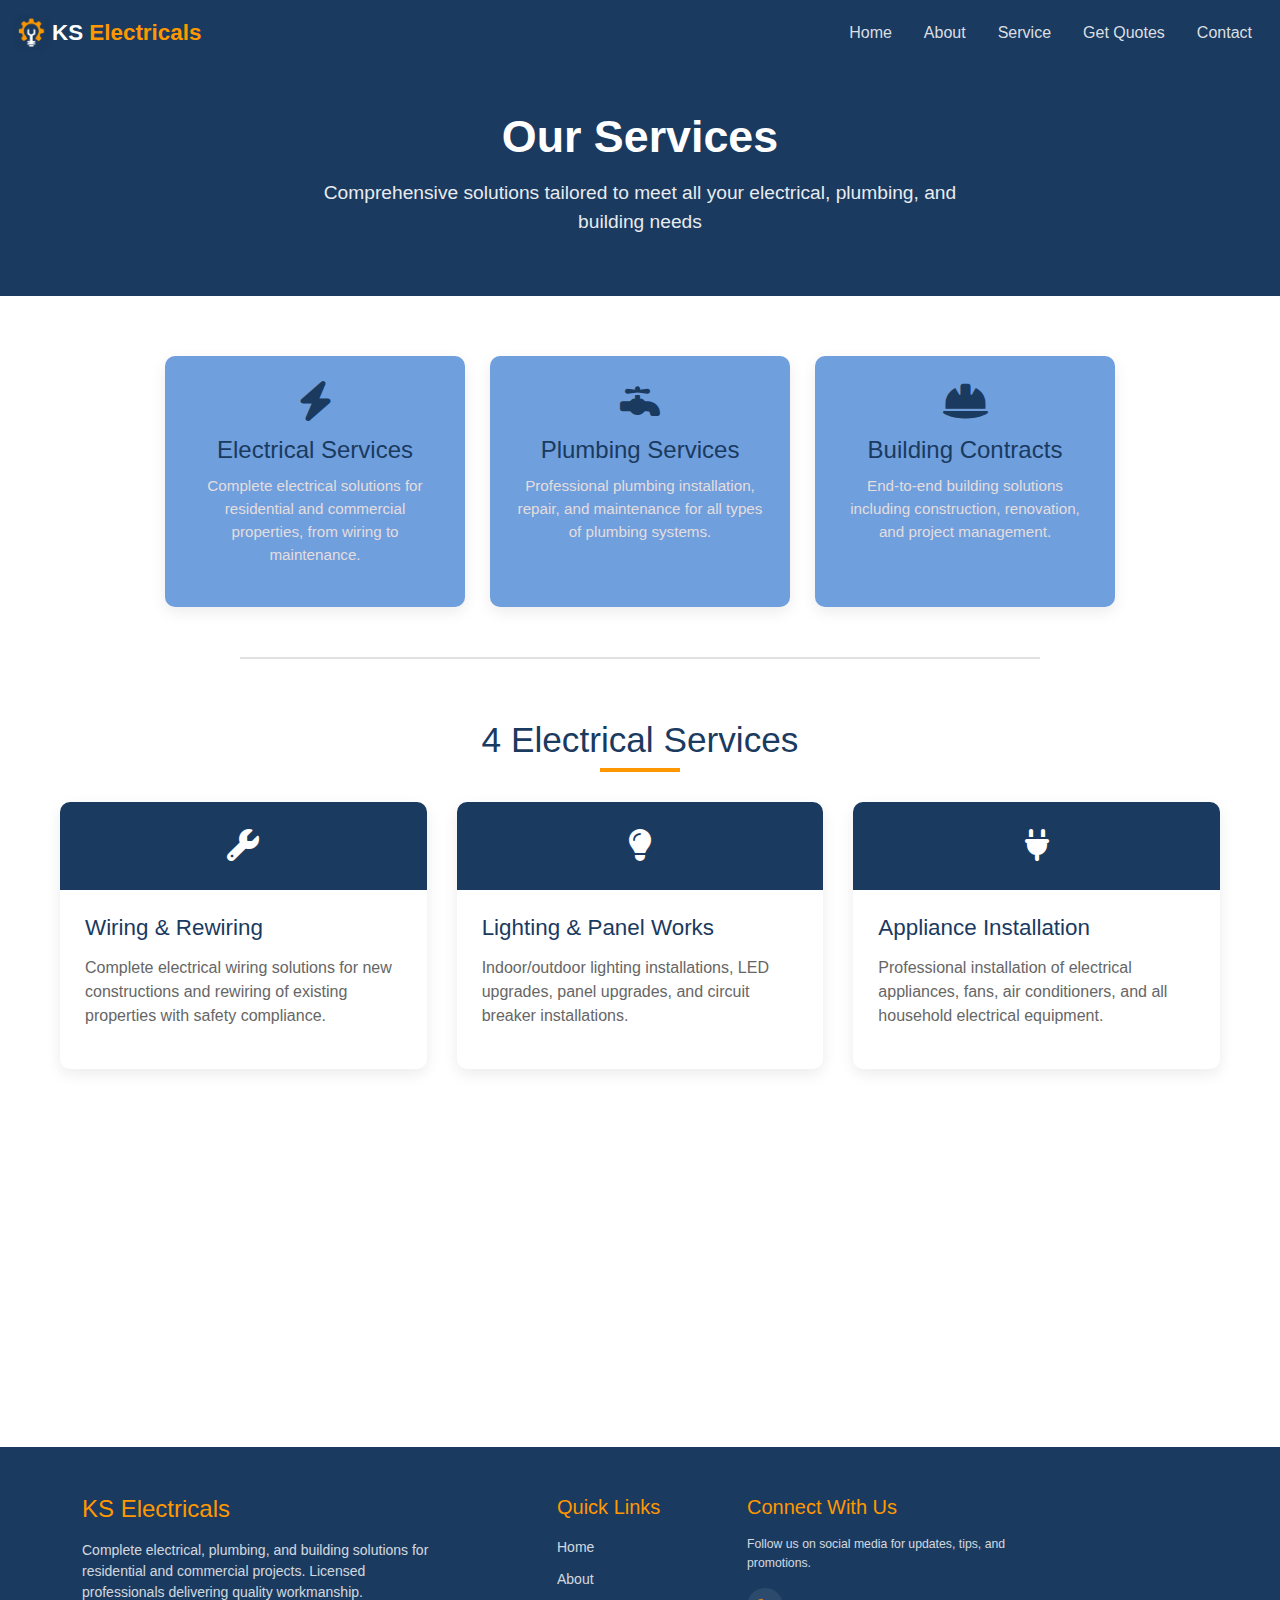
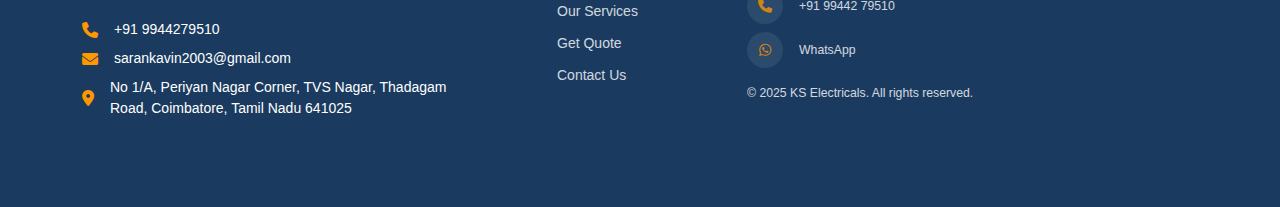
<file: service.html>
<!DOCTYPE html>
<html lang="en">

<head>
    <meta charset="UTF-8">
    <meta name="viewport" content="width=device-width, initial-scale=1.0">
    <title>Our Services - Electrical, Plumbing & Building</title>
    <link href="https://cdn.jsdelivr.net/npm/bootstrap@5.3.8/dist/css/bootstrap.min.css" rel="stylesheet"
        integrity="sha384-sRIl4kxILFvY47J16cr9ZwB07vP4J8+LH7qKQnuqkuIAvNWLzeN8tE5YBujZqJLB" crossorigin="anonymous">
    <link rel="stylesheet" href="https://cdnjs.cloudflare.com/ajax/libs/font-awesome/6.4.0/css/all.min.css">
    <link rel="icon" type="image/png" href="/assest/Tab_logo.png">
    <link rel="apple-touch-icon" href="/assest/Tab_logo.png">
    <style>
        * {
            margin: 0;
            padding: 0;
            box-sizing: border-box;
            font-family: 'Segoe UI', Tahoma, Geneva, Verdana, sans-serif;
        }

        body {
            line-height: 1.6;
            color: #333;
            background-color: #f5f7fa;
        }


        .service-container {
            max-width: 1200px;
            margin: 0 auto;
            padding: 20px;
        }

        /* Services Overview */
        .services-overview {
            display: flex;
            flex-wrap: wrap;
            justify-content: center;
            gap: 25px;
            margin: 40px 0;
        }

        .service-card {
            background: #6f9fdd;
            border-radius: 10px;
            padding: 25px;
            width: 300px;
            box-shadow: 0 5px 15px rgba(0, 0, 0, 0.08);
            transition: transform 0.3s ease, box-shadow 0.3s ease;
            text-align: center;
        }

        .service-card:hover {
            transform: translateY(-5px);
            box-shadow: 0 10px 25px rgba(0, 0, 0, 0.12);
        }

        .service-card i {
            font-size: 2.5rem;
            margin-bottom: 15px;
            color: #1a3a5f;
        }

        .service-card h3 {
            font-size: 1.5rem;
            margin-bottom: 10px;
            color: #1a3a5f;
        }

        .service-card p {
            color: #e4dddd;
            font-size: 0.95rem;
        }

        /* Divider */
        .divider {
            height: 2px;
            background-color: #e0e0e0;
            margin: 50px auto;
            max-width: 800px;
        }

        /* Electrical Services Detail */
        .electrical-section {
            margin: 60px 0;
        }

        .section-title {
            font-size: 2.2rem;
            color: #1a3a5f;
            margin-bottom: 40px;
            text-align: center;
            position: relative;
        }

        .section-title::after {
            content: '';
            position: absolute;
            width: 80px;
            height: 4px;
            background-color: #ff9800;
            bottom: -10px;
            left: 50%;
            transform: translateX(-50%);
        }

        .services-grid {
            display: grid;
            grid-template-columns: repeat(auto-fill, minmax(280px, 1fr));
            gap: 30px;
            margin-top: 30px;
        }

        .service-detail {
            background: white;
            border-radius: 10px;
            overflow: hidden;
            box-shadow: 0 5px 15px rgba(0, 0, 0, 0.08);
            transition: transform 0.3s ease;
        }

        .service-detail:hover {
            transform: translateY(-5px);
        }

        .service-icon {
            background-color: #1a3a5f;
            color: white;
            padding: 20px;
            text-align: center;
            font-size: 2rem;
        }

        .service-content {
            padding: 25px;
        }

        .service-content h3 {
            font-size: 1.4rem;
            color: #1a3a5f;
            margin-bottom: 15px;
        }

        .service-content p {
            color: #666;
            font-size: 1rem;
        }

        /* Responsive Styles */
        @media (max-width: 992px) {
            .service-content h1 {
                font-size: 2.4rem;
            }

            .service-card {
                width: 100%;
                max-width: 350px;
            }

            .services-grid {
                grid-template-columns: repeat(auto-fill, minmax(250px, 1fr));
            }
        }

        @media (max-width: 768px) {
            .service-content h1 {
                font-size: 2rem;
            }

            .service-content p {
                font-size: 1.1rem;
                padding: 0 15px;
            }

            .section-title {
                font-size: 1.8rem;
            }

            .services-grid {
                grid-template-columns: 1fr;
                max-width: 500px;
                margin-left: auto;
                margin-right: auto;
            }

            .contact-info {
                flex-direction: column;
                align-items: center;
                gap: 15px;
            }
        }

        @media (max-width: 480px) {
            .service-content h1 {
                font-size: 1.8rem;
            }

            .service-content p {
                font-size: 1rem;
            }

            .service-card {
                padding: 20px;
            }

            .service-content {
                padding: 20px;
            }

            .service-container {
                padding: 15px;
            }
        }


        .service-header {
            background-color: #1a3a5f;
            color: white;
            padding: 60px 0;
            text-align: center;
        }

        .service-header-content h1 {
            font-size: 2.8rem;
            margin-bottom: 15px;
            font-weight: 700;
        }

        .service-header-content p {
            font-size: 1.2rem;
            max-width: 700px;
            margin: 0 auto;
            opacity: 0.9;
        }
    </style>
    <script src="script.js"></script>
</head>

<body>
    <div id="header"></div>
    <!-- service Section -->
    <div class="service-header">
        <div class="container">
            <div class="service-header-content">
                <h1>Our Services</h1>
                <p>Comprehensive solutions tailored to meet all your electrical, plumbing, and building needs</p>
            </div>
        </div>
    </div>

    <!-- Services Overview -->
    <div class="service-container">
        <div class="services-overview">
            <div class="service-card">
                <i class="fas fa-bolt"></i>
                <h3>Electrical Services</h3>
                <p>Complete electrical solutions for residential and commercial properties, from wiring to maintenance.
                </p>
            </div>

            <div class="service-card">
                <i class="fas fa-faucet"></i>
                <h3>Plumbing Services</h3>
                <p>Professional plumbing installation, repair, and maintenance for all types of plumbing systems.</p>
            </div>

            <div class="service-card">
                <i class="fas fa-hard-hat"></i>
                <h3>Building Contracts</h3>
                <p>End-to-end building solutions including construction, renovation, and project management.</p>
            </div>
        </div>

        <!-- Divider -->
        <div class="divider"></div>

        <!-- Electrical Services Detail -->
        <section class="electrical-section">
            <h2 class="section-title">4 Electrical Services</h2>

            <div class="services-grid">
                <div class="service-detail">
                    <div class="service-icon">
                        <i class="fas fa-wrench"></i>
                    </div>
                    <div class="service-content">
                        <h3>Wiring & Rewiring</h3>
                        <p>Complete electrical wiring solutions for new constructions and rewiring of existing
                            properties with safety compliance.</p>
                    </div>
                </div>

                <div class="service-detail">
                    <div class="service-icon">
                        <i class="fas fa-lightbulb"></i>
                    </div>
                    <div class="service-content">
                        <h3>Lighting & Panel Works</h3>
                        <p>Indoor/outdoor lighting installations, LED upgrades, panel upgrades, and circuit breaker
                            installations.</p>
                    </div>
                </div>

                <div class="service-detail">
                    <div class="service-icon">
                        <i class="fas fa-plug"></i>
                    </div>
                    <div class="service-content">
                        <h3>Appliance Installation</h3>
                        <p>Professional installation of electrical appliances, fans, air conditioners, and all household
                            electrical equipment.</p>
                    </div>
                </div>

                <div class="service-detail">
                    <div class="service-icon">
                        <i class="fas fa-tools"></i>
                    </div>
                    <div class="service-content">
                        <h3>Maintenance & Repairs</h3>
                        <p>24/7 electrical repairs, troubleshooting, preventive maintenance, and emergency electrical
                            services.</p>
                    </div>
                </div>
                <div class="service-detail">
                    <div class="service-icon">
                        <i class="fas fa-shield-alt"></i>
                    </div>
                    <div class="service-content">
                        <h3>Emergency Repairs</h3>
                        <p>24/7 emergency electrical services, rapid response troubleshooting, and urgent electrical
                            repairs.</p>
                    </div>
                </div>

                <div class="service-detail">
                    <div class="service-icon">
                        <i class="fas fa-calendar-check"></i>
                    </div>
                    <div class="service-content">
                        <h3>Preventive Maintenance</h3>
                        <p>Scheduled maintenance programs, system health checks, and preventive servicing to avoid
                            electrical failures.</p>
                    </div>
                </div>
            </div>
    </div>
    </section>
    </div>

    <div id="footer"></div>

    <script>
        // Add simple animation when scrolling to services
        document.addEventListener('DOMContentLoaded', function () {
            const serviceCards = document.querySelectorAll('.service-card, .service-detail');

            const observerOptions = {
                threshold: 0.1,
                rootMargin: '0px 0px -50px 0px'
            };

            const observer = new IntersectionObserver(function (entries) {
                entries.forEach(entry => {
                    if (entry.isIntersecting) {
                        entry.target.style.opacity = '1';
                        entry.target.style.transform = 'translateY(0)';
                    }
                });
            }, observerOptions);

            serviceCards.forEach(card => {
                card.style.opacity = '0';
                card.style.transform = 'translateY(20px)';
                card.style.transition = 'opacity 2s ease, transform 2s ease';
                observer.observe(card);
            });
        });
    </script>
    <script src="https://cdn.jsdelivr.net/npm/bootstrap@5.3.8/dist/js/bootstrap.bundle.min.js"
        integrity="sha384-FKyoEForCGlyvwx9Hj09JcYn3nv7wiPVlz7YYwJrWVcXK/BmnVDxM+D2scQbITxI"
        crossorigin="anonymous"></script>
</body>

</html>
</file>
